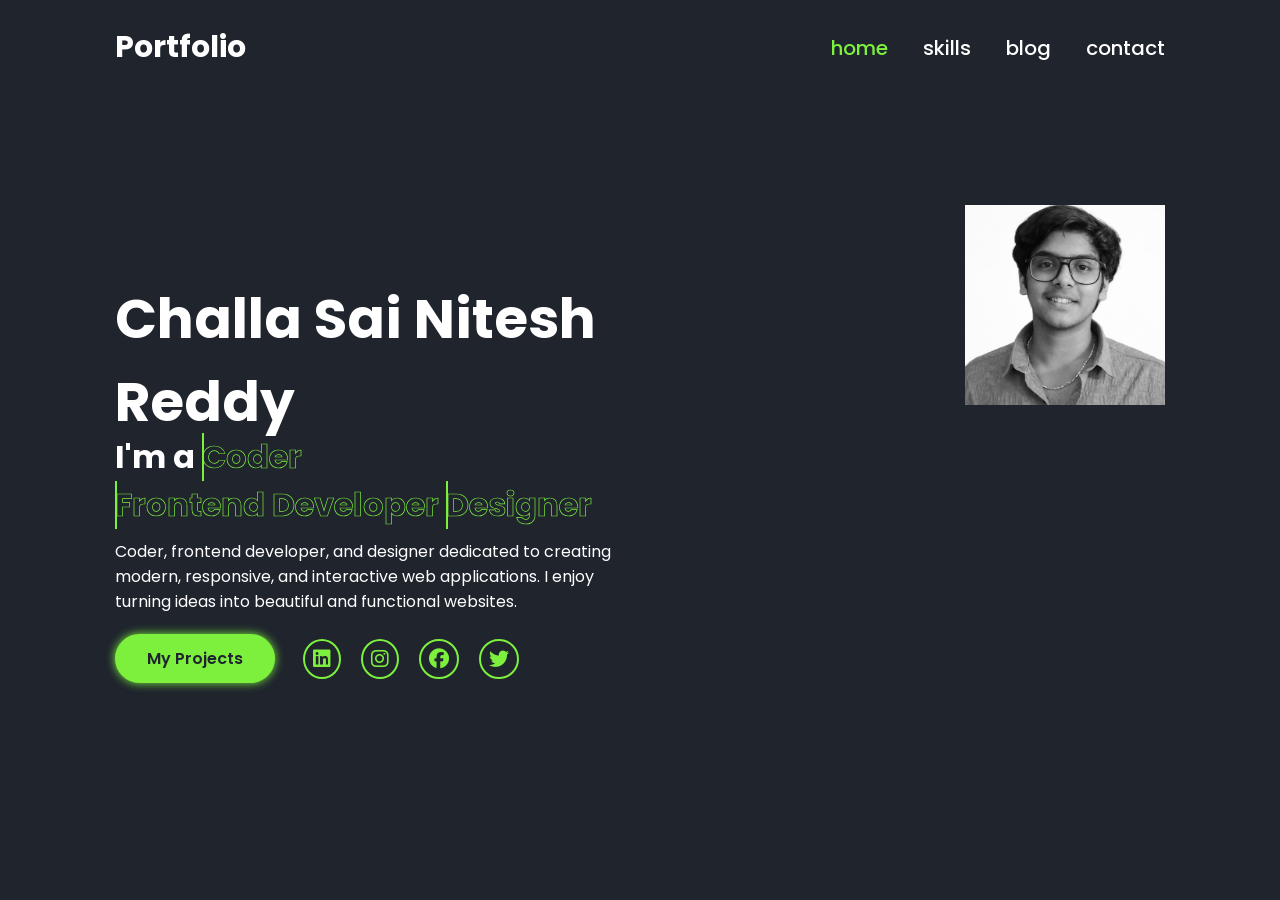
<file: index.html>
<!DOCTYPE html>
<html lang="en">
<head>
    <meta charset="UTF-8">
    <meta name="viewport" content="width=device-width, initial-scale=1.0">
    <title>Document</title>
    <link rel="stylesheet" href="https://cdnjs.cloudflare.com/ajax/libs/font-awesome/6.5.0/css/all.min.css">
    <link rel="stylesheet" href="./mycss.css">
</head>
<body>
    <nav class="navbar">
         <a href="#" class="logo">Portfolio</a>
        <ul>  
            <li class="active"><a href="#"> home</a></li>
            <li><a href="./skill.html" >skills</a>  </li>
            <li><a href="#">blog</a></li>
            <li> <a href="./contact.html"> contact</a></li>
        </ul>
    </nav>
    <div class="anim">
        <div class="bar" style="--i:6;"></div>
        <div class="bar" style="--i:5;"></div>
        <div class="bar" style="--i:4;"></div>
        <div class="bar" style="--i:3;"></div>
        <div class="bar" style="--i:2;"></div>
        <div class="bar" style="--i:1;"></div>
    </div>
    <section class="home">
        <div class="home-info">
            <h1> Challa Sai Nitesh Reddy</h1>
            <h2>I'm a 
                <span style="--i:3;" data-text="Coder"> Coder</span>
                <span style="--i:2;" data-text="Frontend Developer">Frontend Developer</span>
                <span style="--i:1;" data-text="Designer"> Designer</span>
            </h2>
            <p>Coder, frontend developer, and designer dedicated to creating modern, responsive, and interactive web applications. I enjoy turning ideas into beautiful and functional websites.</p>
            <div class="social">
                <a href="./myproj.html" target="_blank" class="btn">My Projects</a>
                <div class="si">
                    <a href="https://www.linkedin.com/in/challa-sai-nitesh-reddy-" target="_blank"><i class="fa-brands fa-linkedin"></i></a>
                    <a href="https://www.instagram.com/_niteshreddy_/" target="_blank"><i class="fa-brands fa-instagram"></i></a>
                    <a href="https://www.facebook.com/challa.sainitheshreddy.5" target="_blank"><i class="fa-brands fa-facebook"></i></a>
                    <a href="https://twitter.com/sai_nitesh1211" target="_blank"><i class="fa-brands fa-twitter"></i></a>
                </div>
            </div>
        </div class="homeimg">
            <img src="./image.jpeg" alt="profile">
        </div>
    </section>
</body>
</html>
</file>
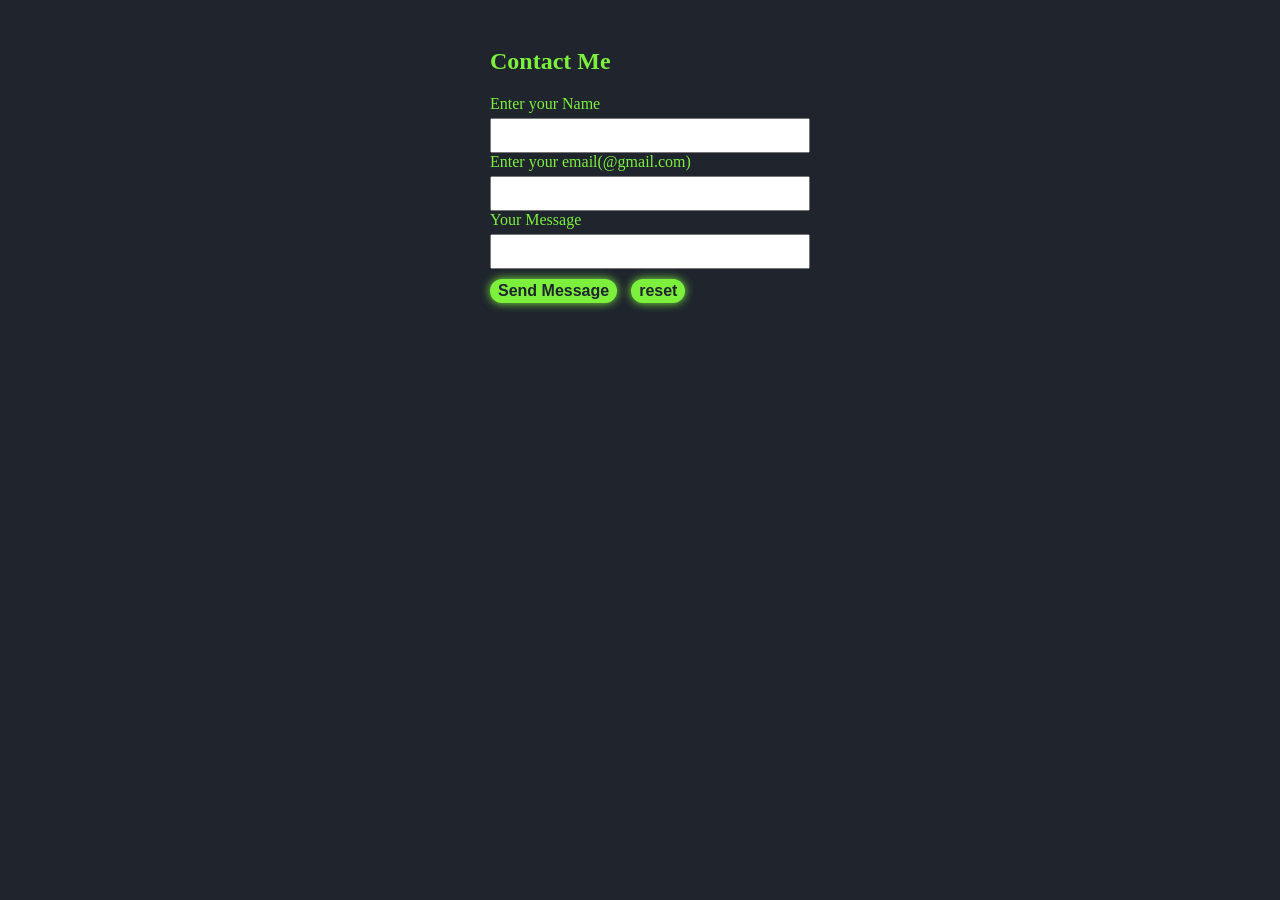
<file: contact.html>
<!DOCTYPE html>
<html lang="en">
<head>
    <meta charset="UTF-8">
    <meta name="viewport" content="width=device-width, initial-scale=1.0">
    <title>Document</title>
    <link rel="stylesheet" href="./contactcss.css">
</head>
<body>
    <div class="anim">
        <div class="bar" style="--i:1;"></div>
        <div class="bar" style="--i:2;"></div>
        <div class="bar" style="--i:3;"></div>
        <div class="bar" style="--i:4;"></div>
        <div class="bar" style="--i:5;"></div>
        <div class="bar" style="--i:6;"></div>
        <div class="bar" style="--i:7;"></div>
    </div>
    <form class="cont">
        <h2> Contact Me </h2>
        <label for="name">Enter your Name</label>
        <input type="text" id="name" required><br>
        <label for="email"> Enter your email(@gmail.com) </label>
        <input type="email" id="email" required><br>
        <label for="message"> Your Message </label>
        <input type="text" id="message"><br>
        <button type="submit">Send Message</button>
        <button type="reset">reset</button> 
    </form>
</body>
</html>
</file>
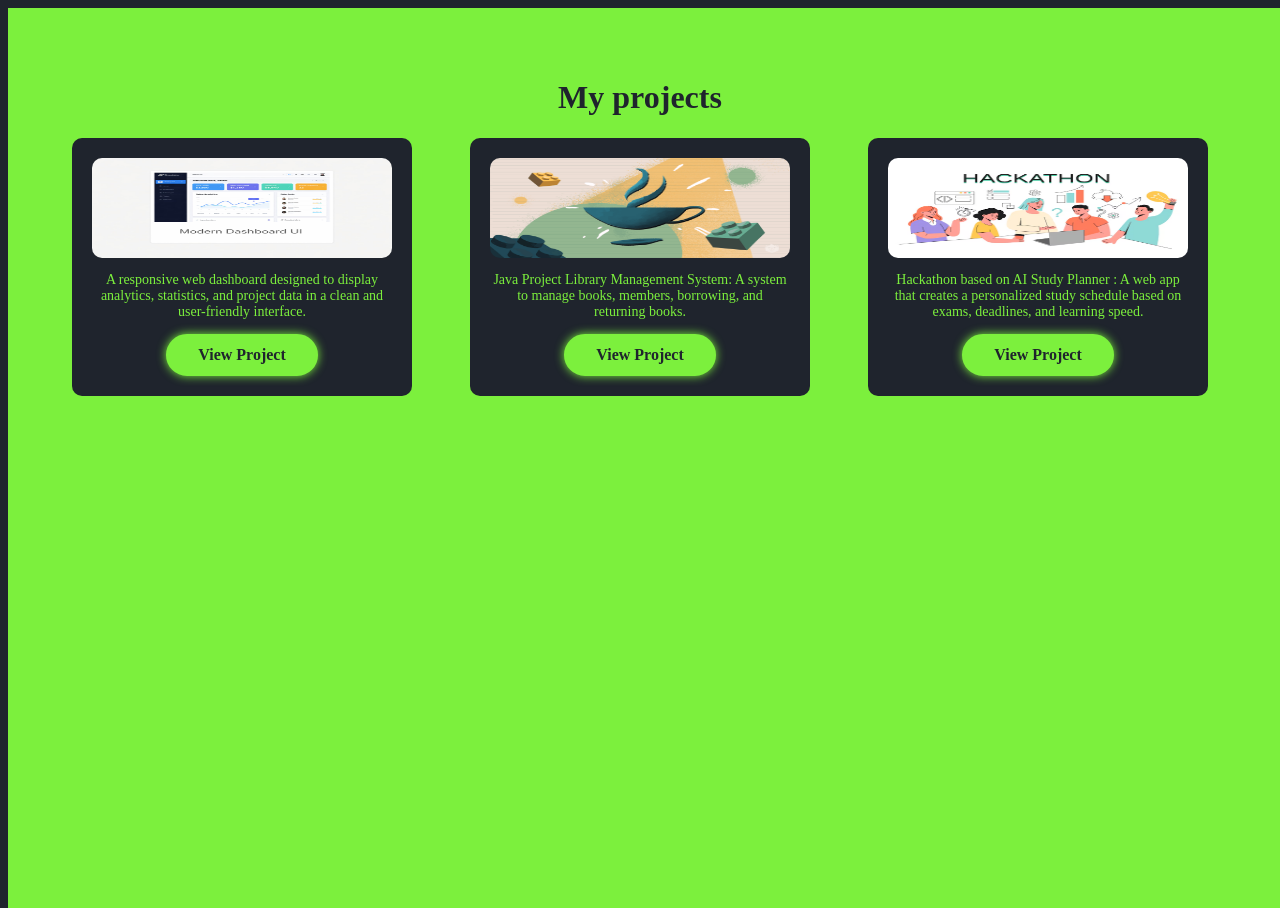
<file: myproj.html>
<!DOCTYPE html>
<html lang="en">
<head>
    <meta charset="UTF-8">
    <meta name="viewport" content="width=device-width, initial-scale=1.0">
    <title>Document</title>
    <link rel="stylesheet" href="./myprojcss.css">
</head>
<body>
    <div class="anim">
        <div class="bar" style="--i:6;"></div>
        <div class="bar" style="--i:5;"></div>
        <div class="bar" style="--i:4;"></div>
        <div class="bar" style="--i:3;"></div>
        <div class="bar" style="--i:2;"></div>
        <div class="bar" style="--i:1;"></div>
    </div>
    <div class="project">
        <h1> My projects </h1>
        <div class="proj-container">
            <div class="pro1">
                <img src="./pro1.png" width="200">
                <p>A responsive web dashboard designed to display analytics, statistics, and project data in a clean and user-friendly interface. </p>
                <a  href="https://github.com/" target="_blank" class="button">
                    View Project
                </a>
            </div>
            <div class="pro1">
                <img src="./Header.png" width="100">
                <p> Java Project Library Management System: A system to manage books, members, borrowing, and returning books.</p>
                <a  href="https://github.com/" target="_blank" class="button">
                    View Project
                </a>
            </div>
            <div class="pro1">
                <img src="./hack.png" width="200">
                <p> Hackathon based on AI Study Planner : A web app that creates a personalized study schedule based on exams, deadlines, and learning speed.</p>
                <a  href="https://github.com/" target="_blank" class="button">
                     View Project 
                </a>
            </div>
        </div>
    </div>
</body>
</html>
</file>
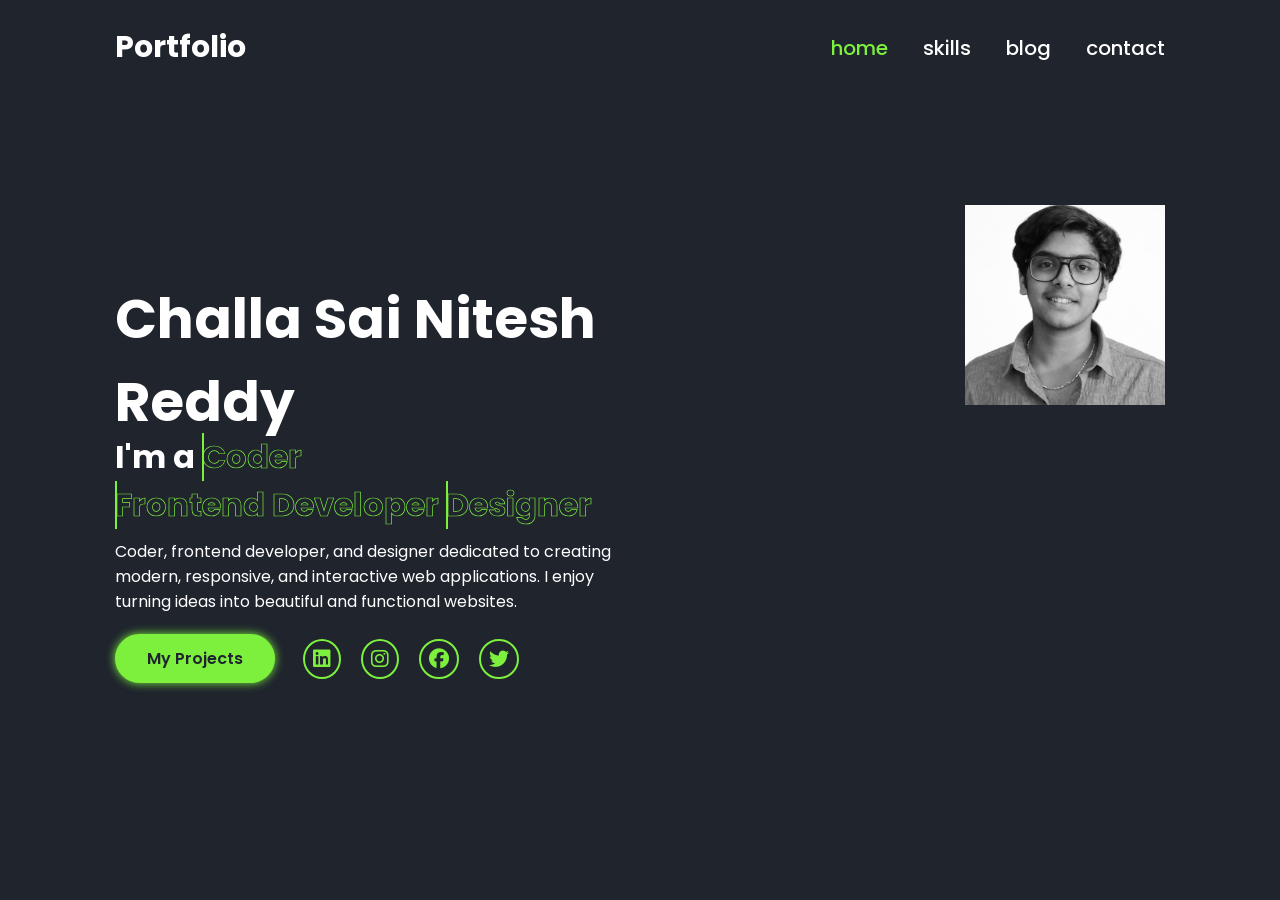
<file: port.html>
<!DOCTYPE html>
<html lang="en">
<head>
    <meta charset="UTF-8">
    <meta name="viewport" content="width=device-width, initial-scale=1.0">
    <title>Document</title>
    <link rel="stylesheet" href="https://cdnjs.cloudflare.com/ajax/libs/font-awesome/6.5.0/css/all.min.css">
    <link rel="stylesheet" href="./mycss.css">
</head>
<body>
    <nav class="navbar">
         <a href="#" class="logo">Portfolio</a>
        <ul>  
            <li class="active"><a href="#"> home</a></li>
            <li><a href="./skill.html" >skills</a>  </li>
            <li><a href="#">blog</a></li>
            <li> <a href="./contact.html"> contact</a></li>
        </ul>
    </nav>
    <div class="anim">
        <div class="bar" style="--i:6;"></div>
        <div class="bar" style="--i:5;"></div>
        <div class="bar" style="--i:4;"></div>
        <div class="bar" style="--i:3;"></div>
        <div class="bar" style="--i:2;"></div>
        <div class="bar" style="--i:1;"></div>
    </div>
    <section class="home">
        <div class="home-info">
            <h1> Challa Sai Nitesh Reddy</h1>
            <h2>I'm a 
                <span style="--i:3;" data-text="Coder"> Coder</span>
                <span style="--i:2;" data-text="Frontend Developer">Frontend Developer</span>
                <span style="--i:1;" data-text="Designer"> Designer</span>
            </h2>
            <p>Coder, frontend developer, and designer dedicated to creating modern, responsive, and interactive web applications. I enjoy turning ideas into beautiful and functional websites.</p>
            <div class="social">
                <a href="./myproj.html" target="_blank" class="btn">My Projects</a>
                <div class="si">
                    <a href="https://www.linkedin.com/in/challa-sai-nitesh-reddy-" target="_blank"><i class="fa-brands fa-linkedin"></i></a>
                    <a href="https://www.instagram.com/_niteshreddy_/" target="_blank"><i class="fa-brands fa-instagram"></i></a>
                    <a href="https://www.facebook.com/challa.sainitheshreddy.5" target="_blank"><i class="fa-brands fa-facebook"></i></a>
                    <a href="https://twitter.com/sai_nitesh1211" target="_blank"><i class="fa-brands fa-twitter"></i></a>
                </div>
            </div>
        </div class="homeimg">
            <img src="./image.jpeg" alt="profile">
        </div>
    </section>
</body>
</html>
</file>
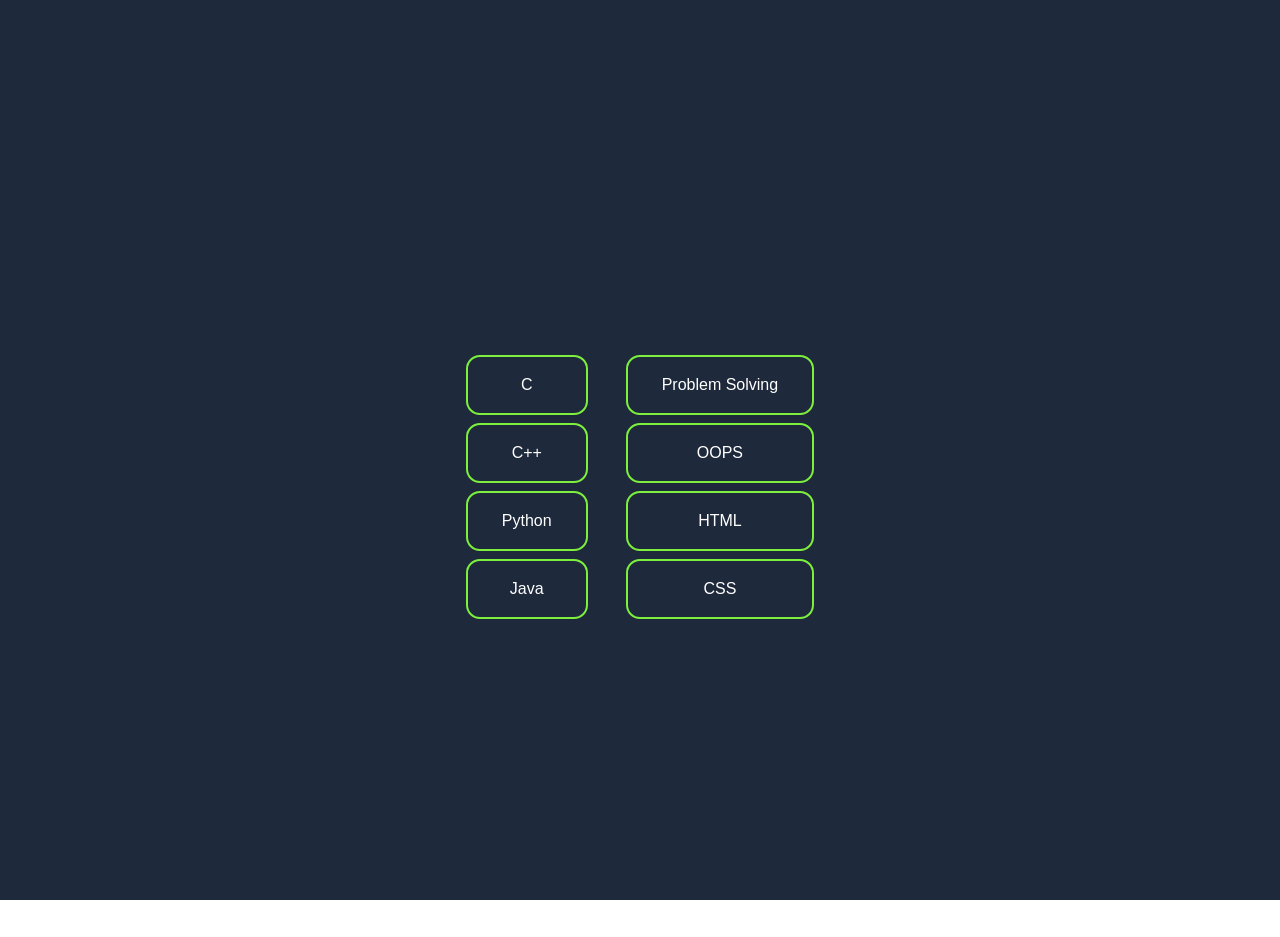
<file: skill.html>
<!DOCTYPE html>
<html lang="en">
<head>
    <meta charset="UTF-8">
    <meta name="viewport" content="width=device-width, initial-scale=1.0">
    <title>Document</title>
    <link rel="stylesheet" href="./skill.css">
</head>
<body>
    <div class="anim">
        <div class="bar" style="--i:1;"></div>
        <div class="bar" style="--i:2;"></div>
        <div class="bar" style="--i:3;"></div>
        <div class="bar" style="--i:4;"></div>
        <div class="bar" style="--i:5;"></div>
        <div class="bar" style="--i:6;"></div>
        <div class="bar" style="--i:7;"></div>
    </div>
   
    
    <h1> My Skills</h1>
     <section class="main">
        
        <div class="skil">
            <div class="pro"> C</div>
            <div class="pro"> C++</div>
            <div class="pro"> Python</div>
            <div class="pro"> Java</div>
        </div>
        <div class="skil">
            <div class="pro"> Problem Solving</div>
            <div class="pro"> OOPS</div>
            <div class="pro"> HTML </div>
            <div class="pro"> CSS </div>
        </div>
    </section>


</body>
</html>
</file>
<file: mycss.css>
@import url('https://fonts.googleapis.com/css2?family=Poppins:wght@300;400;500;600;700;800;900&display=swap');
*{
    margin: 0;
    padding: 0;
    box-sizing: border-box;
    font-family: 'Poppins',sans-serif;
}
a{
    color: #fff;
    text-decoration: none;
}
.navbar{
    position: fixed;
    left: 0;
    top: 0;
    width: 100%;
    padding: 25px 9%;
    display: flex;
    justify-content: space-between;
    align-items: center;
    z-index: 100;
    visibility: hidden;
    opacity: 0;
    animation: show-content 1.5s linear forwards;
    animation-delay: 1.2s;
}
/*this is for after anim it will come*/
@keyframes show-content{
    100%{
        visibility: visible;
        opacity: 1;
    }
}
.navbar .logo{
     font-size: 30px;
     font-weight: 700;
}
.navbar ul{
    display: flex;
}
.navbar ul li{
    list-style: none;
    margin-left: 35px;
    transition: .5s;

}
.navbar ul li a{
    font-size: 20px;
    font-weight: 500;
}
.navbar ul li:hover a,
.navbar ul li.active a{
    color: #7cf03d;
}
.home{
    display: flex;
    align-items: center;
    height: 100vh;
    padding: 60px 9% 0;
    color: #fff;
    visibility: hidden;
    opacity: 0;
    animation: show-content 1.5s linear forwards;
    animation-delay: 1.6s;

}
.home-info h1{
    font-size: 55px;
}
.home-info h2{
    font-size: 32px;
    margin-top: -10px;
}
.home-info h2 span{
    position: relative;
    display: inline-block;
    color: transparent;
    -webkit-text-stroke: .7px #7cf03d;
    animation: display 16s linear infinite;
    animation-delay: calc(-4s * var(--i));
}
@keyframes display{
    25%,100%{
        display:none;
    }
}
.home-info p{
    font-size: 16px;
    margin: 10px 0 20px;
}
.home-info .social{
    display: flex;
    align-items: center;
}
.home-info h2 span::before{
    content: attr(data-text);
    position: absolute;
    width: 0;
    border-right: 2px solid #7cf03d;
    color: #7cf03d;
    white-space: nowrap;
    overflow: hidden;
    animation: fill 4s linear infinite;
}
@keyframes fill{
    10%,100%{
        width: 0;
    }
    70%,90%{
        width: 100%;
    }
}
.btn{
    display: inline-block;
    padding: 10px 30px;
    background-color: #7cf03d;
    border: 2px solid #7cf03d;
    border-radius: 40px;
    box-shadow: 0 0 10px #7cf03d;
    font-size: 16px;
    color: #1f242d;
    font-weight: 600;
    transition: .5s;
}
.btn:hover{
    background:transparent;
    color: #7cf03d;
    box-shadow: none;
}
.si{
        margin-left: 20px;
}
.si a{
    display: inline-flex;
    padding: 8px;
    border: 2px solid #7cf03d;
    border-radius: 50%;
    font-size: 20px;
    color: #7cf03d;
    margin: 0 8px;
}
.si a:hover{
    background: #7cf03d;
    color: #1f242d;
    box-shadow: 0 0 10px #7cf03d;
    transition: .5s;
}
img{
    width: 200px;
    height: 200px;
    margin-left: 350px;
    margin-top: -350px;
}
.anim{
    position: absolute;
    width: 100%;
    height: 100%;
    display: flex;
    z-index: -1;
}
.anim .bar{
    width: 100%;
    height: 100%;
    background: #1f242d;
    transform: translateY(-100%);
    animation: show-bars .5s ease-in-out forwards;
    animation-delay: calc(.1s * var(--i));
}
@keyframes show-bars {
    100%{
       transform: translateY(0%);
    }
}
</file>
<file: contactcss.css>
.cont{

    display: block;
    width: 300px;
    margin: auto;
    padding: 20px;
    color: #7cf03d;
    z-index: 100;
    visibility: hidden;
    opacity: 0;
    animation: show-content 1.5s linear forwards;
    animation-delay: 1.4s;
}
/*this is for after anim it will come*/
@keyframes show-content{
    100%{
        visibility: visible;
        opacity: 1;
    }
}

.cont input{
    width: 100%;
    padding: 8px;
    margin-top: 5px;
}

.cont button{
    margin-top: 10px;
    display: inline-block;
    text-decoration: none;
    background-color:#7cf03d;
    border: 2px solid #7cf03d;
    border-radius: 40px;
    box-shadow: 0 0 10px #7cf03d;
    font-size: 16px;
    color: #1f242d;
    font-weight: 600;
    transition: .5s;
    margin-right: 10px;
}
.cont button:hover{
    background:transparent;
    color: #7cf03d;
    box-shadow: none;
}
.anim{
    position: absolute;
    top: 0;
    left: 0;
    bottom: 0;
    width: 100%;
    height: 100%;
    display: flex;
    flex-direction: column;
    z-index: -1;
}
.anim .bar{
    width: 100%;
    height: 16.6%;
    background: #1f242d;
    transform: translateX(-100%);
    animation: show .5s ease-in-out forwards;
    animation-delay: calc(.1s * var(--i));
}
@keyframes show{
    100%{
        transform: translateX(0%);
    }
}
</file>
<file: myprojcss.css>
body{
    background-color:#1f242d;
    overflow: hidden;
}
.project{
    
    padding: 50px;
    text-align: center;
    
}
.project h1{
    color: #1f242d;
}
.proj-container{
    display:flex;
    justify-content:center;
    gap:30px;
}
.pro1{
    width:300px;
    margin:auto;
    background: #1f242d;
    color: #7cf03d;
    padding:20px;
    border-radius:10px;
}
.pro1 img{
    width: 100%;
    height: 100px;
    border-radius:10px;
}
.pro1 p{
    margin-top:10px;
    font-size:14px;
    background-color: #1f242d;
}
.button{
    display: inline-block;
    text-decoration: none;
    padding: 10px 30px;
    background-color: #7cf03d;
    border: 2px solid #7cf03d;
    border-radius: 40px;
    box-shadow: 0 0 10px #7cf03d;
    font-size: 16px;
    color: #1f242d;
    font-weight: 600;
    transition: .5s;
}
.button:hover{
    background:transparent;
    color: #7cf03d;
    box-shadow: none;
}
.anim{
    position: absolute;
    width: 100%; 
    height: 100%;
    display: flex;
    z-index: -1;
}
.anim .bar{
    width: 100%;
    height: 100%;
    background: #7cf03d;
    transform: translateY(100%);
    animation: show-bars .5s ease-in-out forwards;
    animation-delay: calc(.1s * var(--i));
}
@keyframes show-bars {
    100%{
       transform: translateY(0%);
    }
}
</file>
<file: skill.css>
h1{
    text-align: center;
    color: #7cf03d;
    visibility: hidden;
    opacity: 0;
    animation: display 1.5s linear forwards;
    animation-delay: 1.4s
}
@keyframes display{
    100%{
        visibility: visible;
        opacity: 1;
    }
}
.anim{
    position: absolute;
    top: 0;
    left: 0;
    height: 100%;
    width: 100%;
    display: flex;
    flex-direction: column;
    z-index: 0;
}

.anim .bar{
    width: 100%;
    height: calc(100% / 7);  
    background: #1e293b;

    transform: translateX(-100%);

    animation: show 0.5s ease-in-out forwards;
    animation-delay: calc(0.1s * var(--i));
}

@keyframes show{
    0%{
        transform: translateX(-100%);
    }
    100%{
        transform: translateX(0%);
    }
}
*{
    margin: 0;
    padding: 0;
    box-sizing: border-box;
    font-family: Arial, sans-serif;
}

.main{
    height: 100vh;
    display: flex;
    justify-content: center;
    align-items: center;
    gap: 50px;

    background: transparent; 
    position: relative;
    z-index: 1;
}

.skil{
    display: flex;
    flex-direction: column;
    gap: 20px;
    visibility: hidden;
    opacity: 0;
    animation: display 1.5s linear forwards;
    animation-delay: 1.6s
}
@keyframes display{
    100%{
        visibility: visible;
        opacity: 1;
    }
}

.pro{
    padding: 15px 30px;
    background: #1e293b;
    color: white;
    border-radius: 8px;
    text-align: center;
    cursor: pointer;
    transition: all 0.3s ease;
     outline: 2px solid #7cf03d; 
    outline-offset: 4px; 
}
.pro:hover{
    transform: scale(1.1);
    background: #7cf03d;
    color: #0f172a;
    box-shadow: 0 0 15px #7cf03d;
}
</file>
